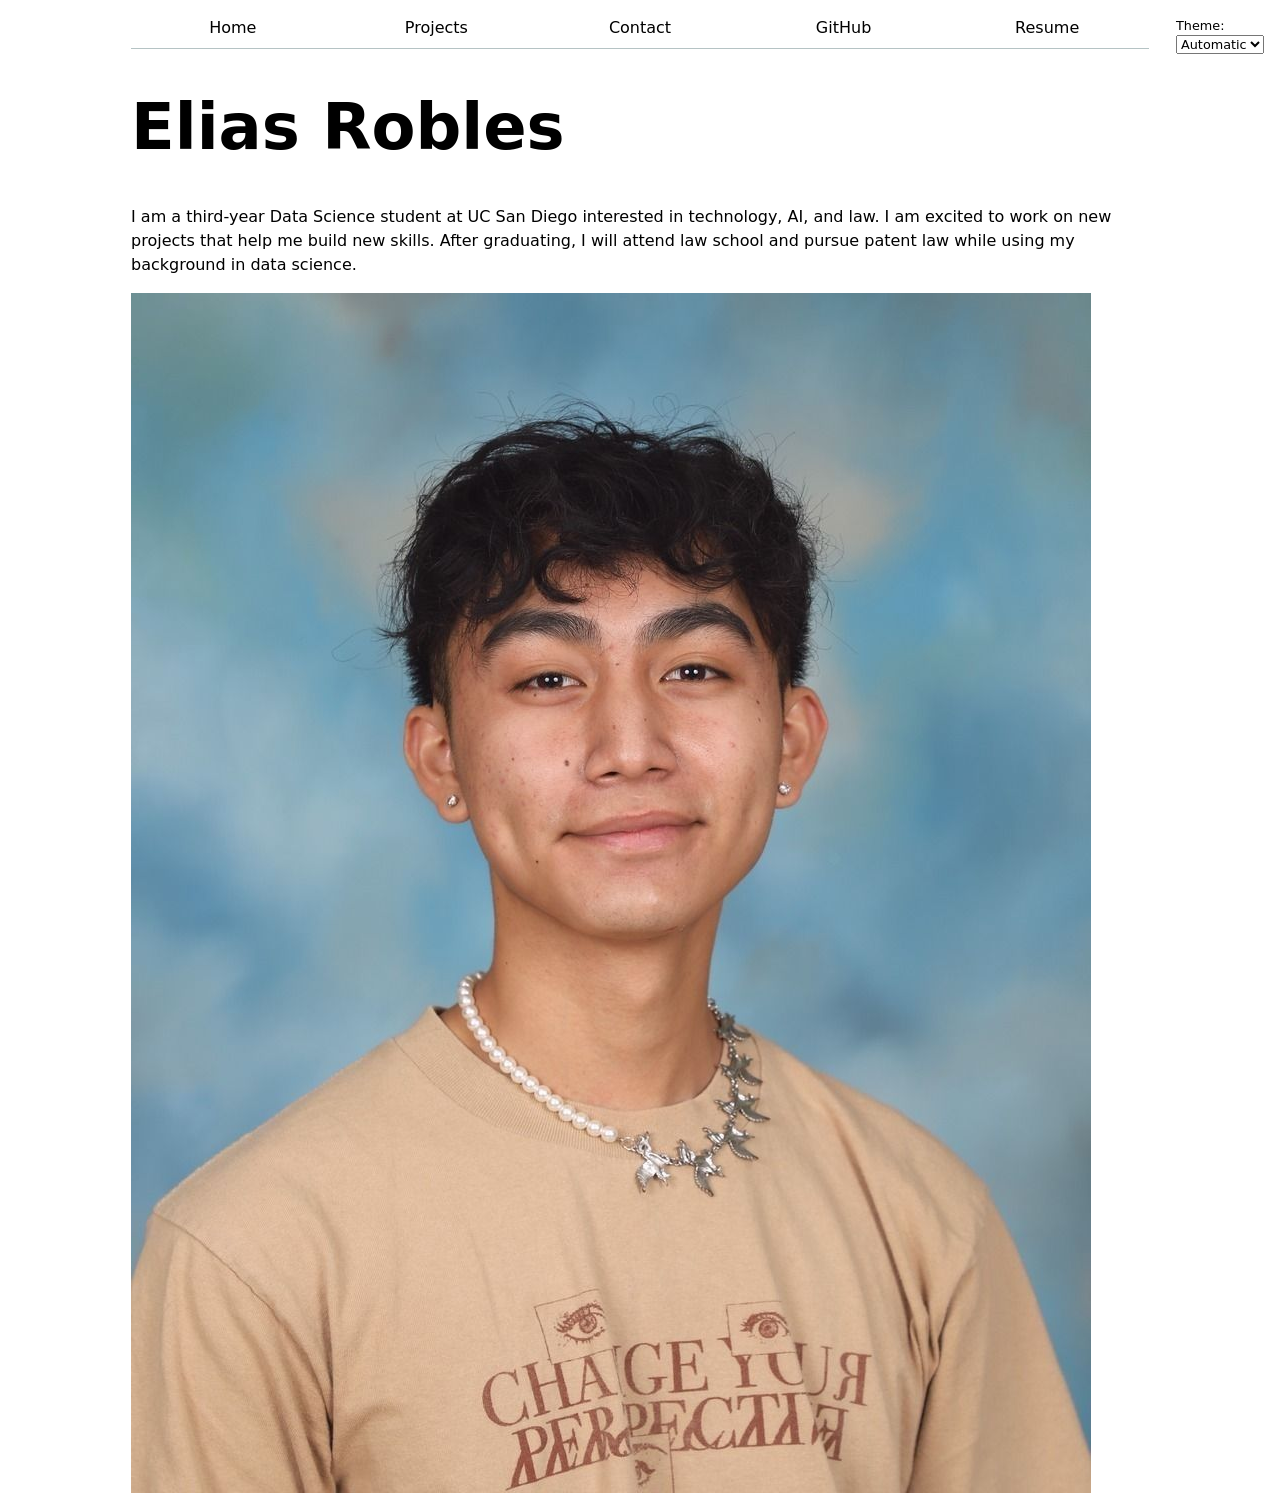
<file: index.html>
<!DOCTYPE html>
<html lang="en">
<head>
    <meta charset="UTF-8">
    <meta name="viewport" content="width=device-width, initial-scale=1.0">
    <title>Elias Robles: Personal site and portfolio</title>
    <link rel="stylesheet" href="style.css">
    <script type="module" src="global.js"></script>
</head>
<body>
    <h1>Elias Robles</h1>

    <p>
        I am a third-year Data Science student at UC San Diego interested in technology, AI, and law.
        I am excited to work on new projects that help me build new skills.
        After graduating, I will attend law school and pursue patent law while using my background in data science.
    </p>

    <img src="images/headshot.jpg" alt="Headshot of Elias Robles">
</body>
</html>
</file>
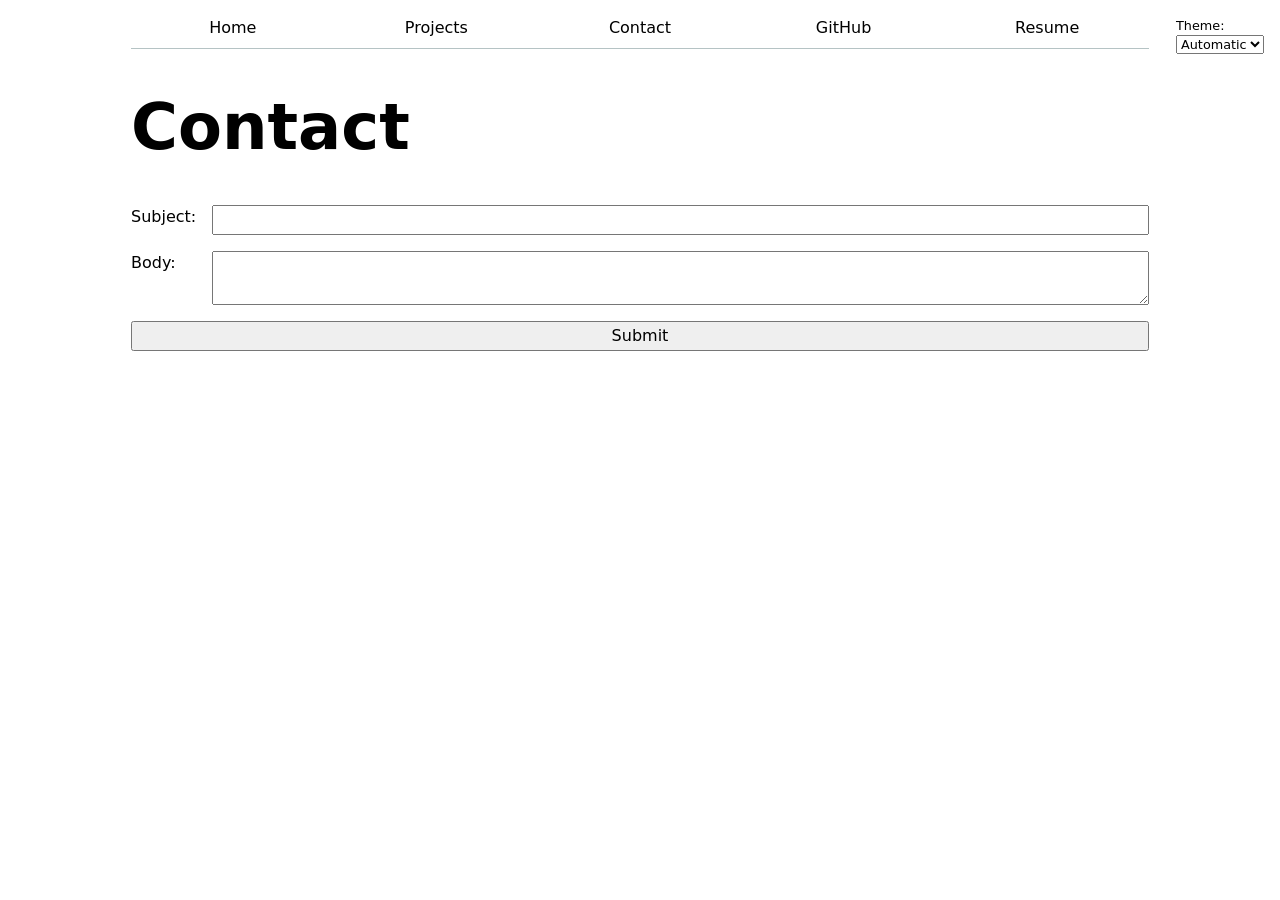
<file: contact/index.html>
<!DOCTYPE html>
<html lang="en">
<head>
    <meta charset="UTF-8">
    <meta name="viewport" content="width=device-width, initial-scale=1.0">
    <title>Contact</title>
    <link rel="stylesheet" href="../style.css">
    <script type="module" src="../global.js"></script>
</head>
<body>
    <h1>Contact</h1>
    
    <form action="mailto:errobles@ucsd.edu" method="GET">

        <label>
            Subject:
            <input name="subject">      
        </label>
        
        <label>
            Body:
            <textarea name="body"></textarea>   
        </label>

        <button>Submit</button>

    </form>

</body>
</html>
</file>
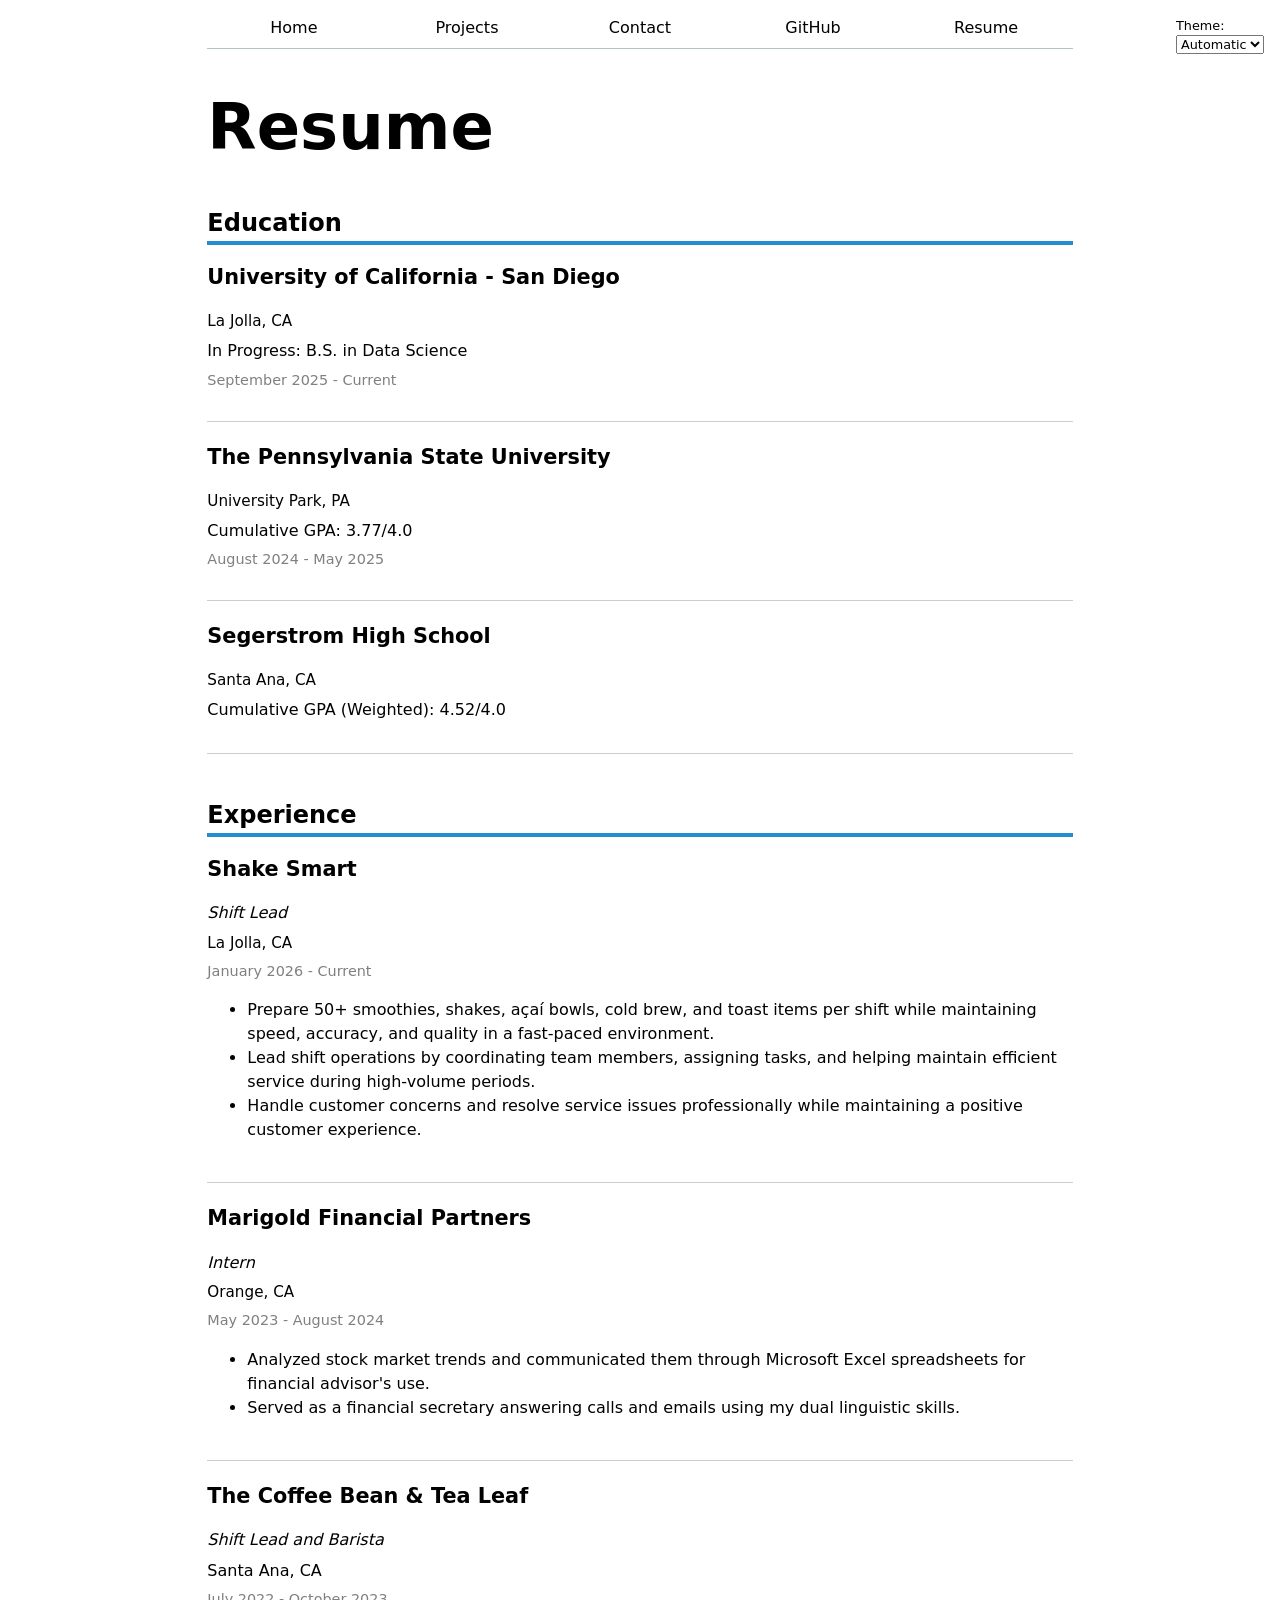
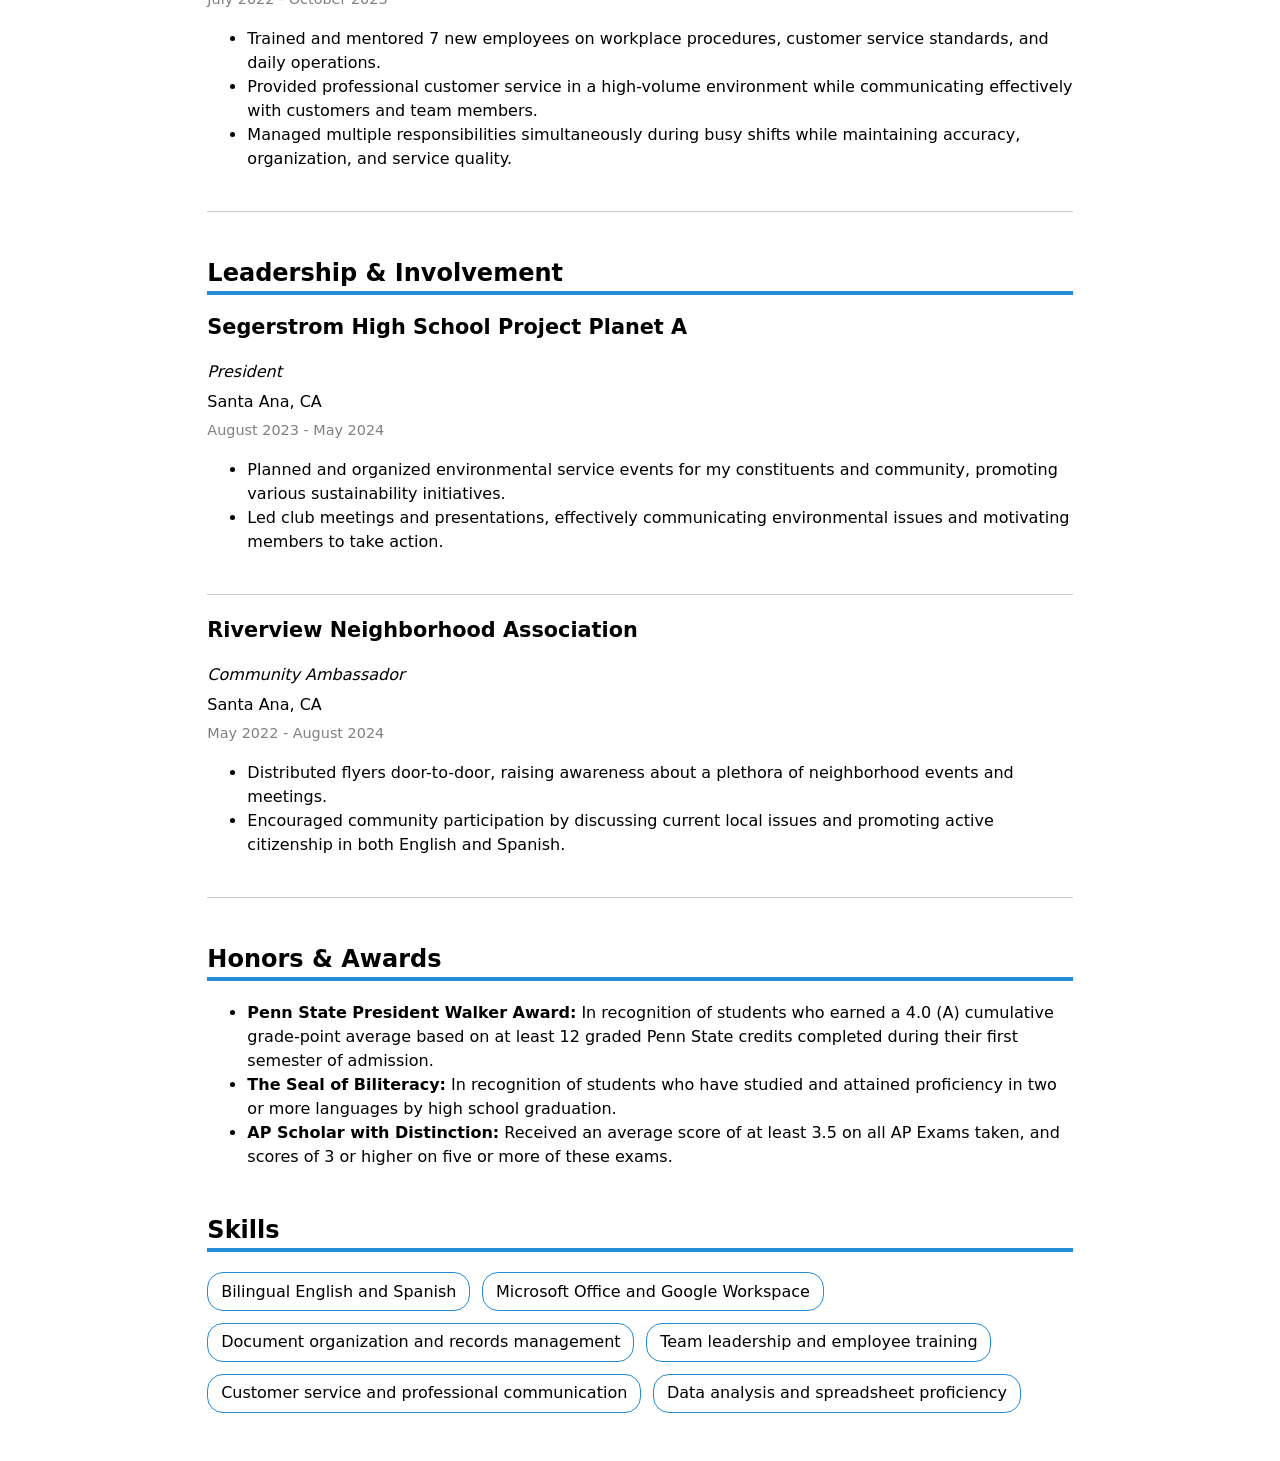
<file: resume/index.html>
<!DOCTYPE html>
<html lang="en">
<head>
    <meta charset="UTF-8">
    <meta name="viewport" content="width=device-width, initial-scale=1.0">
    <title>Elias Robles: Resume</title>
    <link rel="stylesheet" href="../style.css">
    <script type="module" src="../global.js"></script>
</head>
<body class="resume">
    <h1>Resume</h1>

    <section>
    <h2>Education</h2>

    <article>
        <h3>University of California - San Diego</h3>
        <p class="location">La Jolla, CA</p>
        <p>In Progress: B.S. in Data Science</p>
        <p class="date"><time>September 2025</time> - Current</p>
    </article>

    <article>
        <h3>The Pennsylvania State University</h3>
        <p class="location">University Park, PA</p>
        <p>Cumulative GPA: 3.77/4.0</p>
        <p class="date"><time>August 2024</time> - <time>May 2025</time></p>
    </article>

    <article>
        <h3>Segerstrom High School</h3>
        <p class="location">Santa Ana, CA</p>
        <p>Cumulative GPA (Weighted): 4.52/4.0</p>
    </article>
    </section>


    <section>
    <h2>Experience</h2>

    <article>
        <h3>Shake Smart</h3>
        <p class="role">Shift Lead</p>
        <p class="location">La Jolla, CA</p>
        <p class="date"><time>January 2026</time> - Current</p>

        <ul>
            <li>Prepare 50+ smoothies, shakes, açaí bowls, cold brew, and toast items per shift while maintaining speed, accuracy, and quality in a fast-paced environment.</li>
            <li>Lead shift operations by coordinating team members, assigning tasks, and helping maintain efficient service during high-volume periods.</li>
            <li>Handle customer concerns and resolve service issues professionally while maintaining a positive customer experience.</li>
        </ul>
    </article>

    <article>
        <h3>Marigold Financial Partners</h3>
        <p class="role">Intern</p>
        <p class="location">Orange, CA</p>
        <p class="date"><time>May 2023</time> - <time>August 2024</time></p>

        <ul>
            <li>Analyzed stock market trends and communicated them through Microsoft Excel spreadsheets for financial advisor's use.</li>
            <li>Served as a financial secretary answering calls and emails using my dual linguistic skills.</li>
        </ul>
    </article>

    <article>
        <h3>The Coffee Bean & Tea Leaf</h3>
        <p class="role">Shift Lead and Barista</p>
        <p>Santa Ana, CA</p>
        <p class="date"><time>July 2022</time> - <time>October 2023</time></p>

        <ul>
            <li>Trained and mentored 7 new employees on workplace procedures, customer service standards, and daily operations.</li>
            <li>Provided professional customer service in a high-volume environment while communicating effectively with customers and team members.</li>
            <li>Managed multiple responsibilities simultaneously during busy shifts while maintaining accuracy, organization, and service quality.</li>
        </ul>
    </article>
    </section>


    <section>
    <h2>Leadership & Involvement</h2>

    <article>
        <h3>Segerstrom High School Project Planet A</h3>
        <p class="role">President</p>
        <p>Santa Ana, CA</p>
        <p class="date"><time>August 2023</time> - <time>May 2024</time></p>

        <ul>
            <li>Planned and organized environmental service events for my constituents and community, promoting various sustainability initiatives.</li>
            <li>Led club meetings and presentations, effectively communicating environmental issues and motivating members to take action.</li>
        </ul>
    </article>

    <article>
        <h3>Riverview Neighborhood Association</h3>
        <p class="role">Community Ambassador</p>
        <p>Santa Ana, CA</p>
        <p class="date"><time>May 2022</time> - <time>August 2024</time></p>

        <ul>
            <li>Distributed flyers door-to-door, raising awareness about a plethora of neighborhood events and meetings.</li>
            <li>Encouraged community participation by discussing current local issues and promoting active citizenship in both English and Spanish.</li>
        </ul>
    </article>
    </section>


    <section>
    <h2>Honors & Awards</h2>

    <ul>
        <li>
            <strong>Penn State President Walker Award:</strong>
            In recognition of students who earned a 4.0 (A) cumulative grade-point average based on at least 12 graded Penn State credits completed during their first semester of admission.
        </li>

        <li>
            <strong>The Seal of Biliteracy:</strong>
            In recognition of students who have studied and attained proficiency in two or more languages by high school graduation.
        </li>

        <li>
            <strong>AP Scholar with Distinction:</strong>
            Received an average score of at least 3.5 on all AP Exams taken, and scores of 3 or higher on five or more of these exams.
        </li>
    </ul>
    </section>


    <section>
    <h2>Skills</h2>

    <ul class="skills-list">
        <li>Bilingual English and Spanish</li>
        <li>Microsoft Office and Google Workspace</li>
        <li>Document organization and records management</li>
        <li>Team leadership and employee training</li>
        <li>Customer service and professional communication</li>
        <li>Data analysis and spreadsheet proficiency</li>
    </ul>
    </section>




    
</body>
</html>
</file>
<file: style.css>
html {
  color-scheme: light dark;
  --color-accent: oklch(61.927% 0.14347 245.646);
  accent-color: var(--color-accent);
}

body {
  /* Set line height to 1.5 times the font size
	   and use the OS’s UI font as the website font
	 */
  font: 100%/1.5 system-ui;
  max-width: 100ch;
  margin-inline: max(1em, (100% - 100ch) / 2);
}

nav {
  --border-color: oklch(50% 10% 200 / 40%);
  display: flex;
  margin-bottom: 1em;
  border-bottom: 1px solid var(--border-color);
}

nav a {
  flex: 1;
  text-decoration: none;
  color: inherit;
  text-align: center;
  padding: 0.5em;
}

nav a.current {
  border-bottom: 0.4em solid var(--border-color);
  padding-bottom: 0.1em;
}

nav a:hover {
  border-bottom: 0.4em solid var(--color-accent);
  padding-bottom: 0.1em;
  background-color: color-mix(in oklch, var(--color-accent), canvas 85%);
}

input,
textarea,
button,
select {
  font: inherit;
}

form {
  display: grid;
  grid-template-columns: auto 1fr;
  gap: 1em;
}

label {
  display: grid;
  grid-template-columns: subgrid;
  grid-column: 1 / -1;
}

button {
  grid-column: 1 / -1;
}

.projects {
  display: grid;
  grid-template-columns: repeat(auto-fill, minmax(15em, 1fr));
  gap: 1em;
}

.projects article {
  display: grid;
  grid-template-rows: subgrid;
  grid-row: span 3;
}

.projects h2 {
  margin: 0;
}

h1 {
  font-size: 400%;
}

h1,
h2,
h3,
h4,
h5,
h6 {
  line-height: 1.1;
  text-wrap: balance;
}

.resume h2 {
  border-bottom: 0.2em solid var(--color-accent);
  padding-bottom: 0.2em;
}

.resume section {
  margin-block: 3em;
}

.resume article {
  padding-bottom: 1.5em;
  margin-bottom: 1.5em;
  border-bottom: 1px solid oklch(85% 3% 245);
}

.resume h3 {
  font-size: 1.3em;
  font-weight: 700;
}

.resume .role {
  font-style: italic;
}

.resume .date {
  font-size: 0.9em;
  color: gray;
}

.resume .location {
  font-size: 0.95em;
}

.resume .skills-list {
  display: flex;
  flex-wrap: wrap;
  gap: 0.75em;
  list-style: none;
  padding: 0;
}

.resume .skills-list li {
  border: 1px solid var(--color-accent);
  border-radius: 1em;
  padding: 0.4em 0.8em;
}

.resume {
  max-width: 85ch;
  margin-inline: max(1em, (100% - 85ch) / 2);
}

.resume article p {
  margin-block: 0.4em;
}

.color-scheme {
  position: absolute;
  top: 1rem;
  right: 1rem;
  font-size: 80%;
}

@media (max-width: 1100px) {
  .color-scheme {
    position: static;
    width: fit-content;
    margin-left: auto;
    margin-bottom: 1rem;
  }
}
</file>
